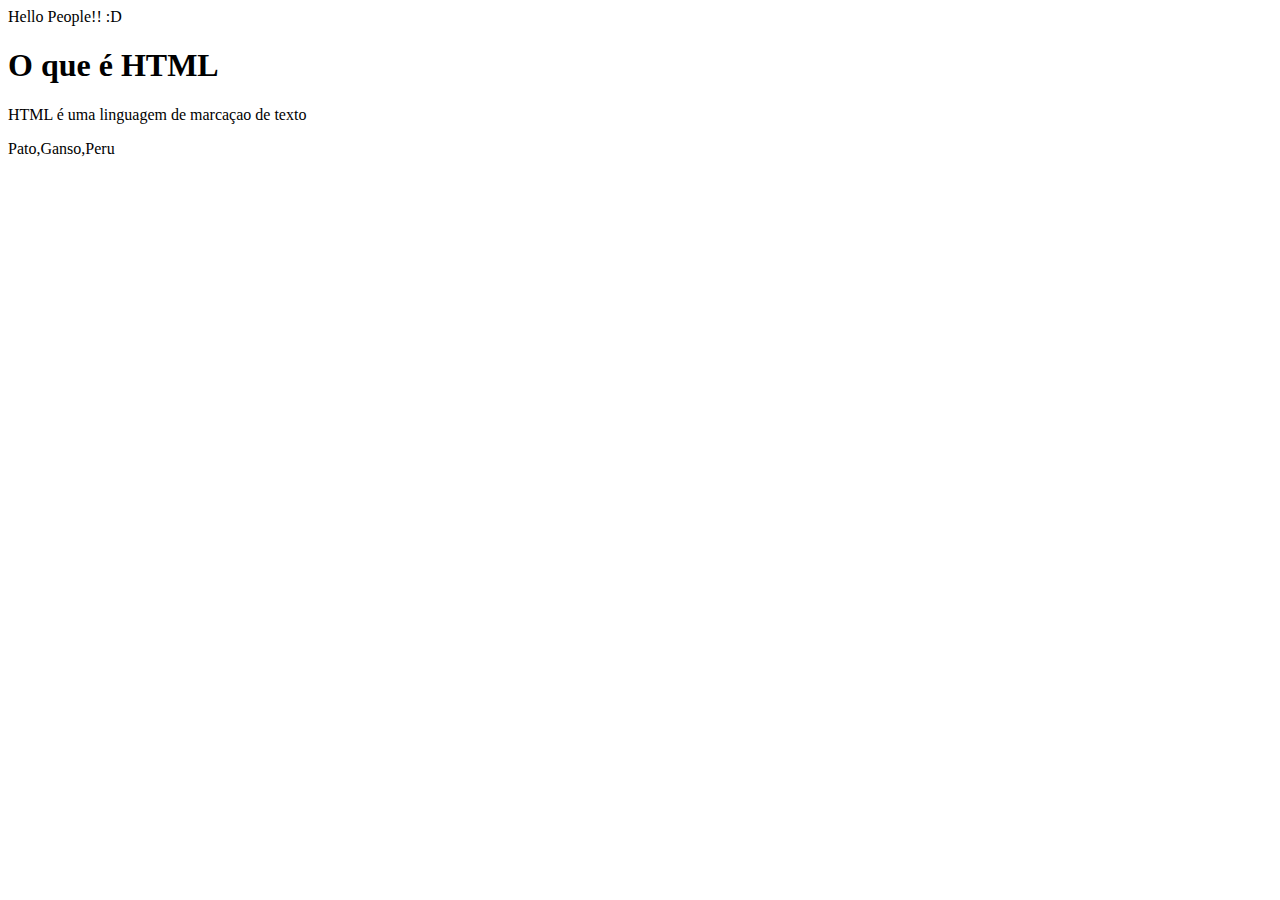
<file: index.html>
<html lang="pt-br">
    <head>
        <meta charset="UTF-8">
        <meta name="viewport" content="widht=device-widht, initial-scale=1.0">
        <title>Aprendendo HTML</title>
    </head>
    <body>
        Hello People!! :D
        
    <h1>O que é HTML</h1>
    <p>HTML é uma linguagem de marcaçao de texto</p>

    <p>Pato,Ganso,Peru</p>
    </body>
    
</html>
</file>
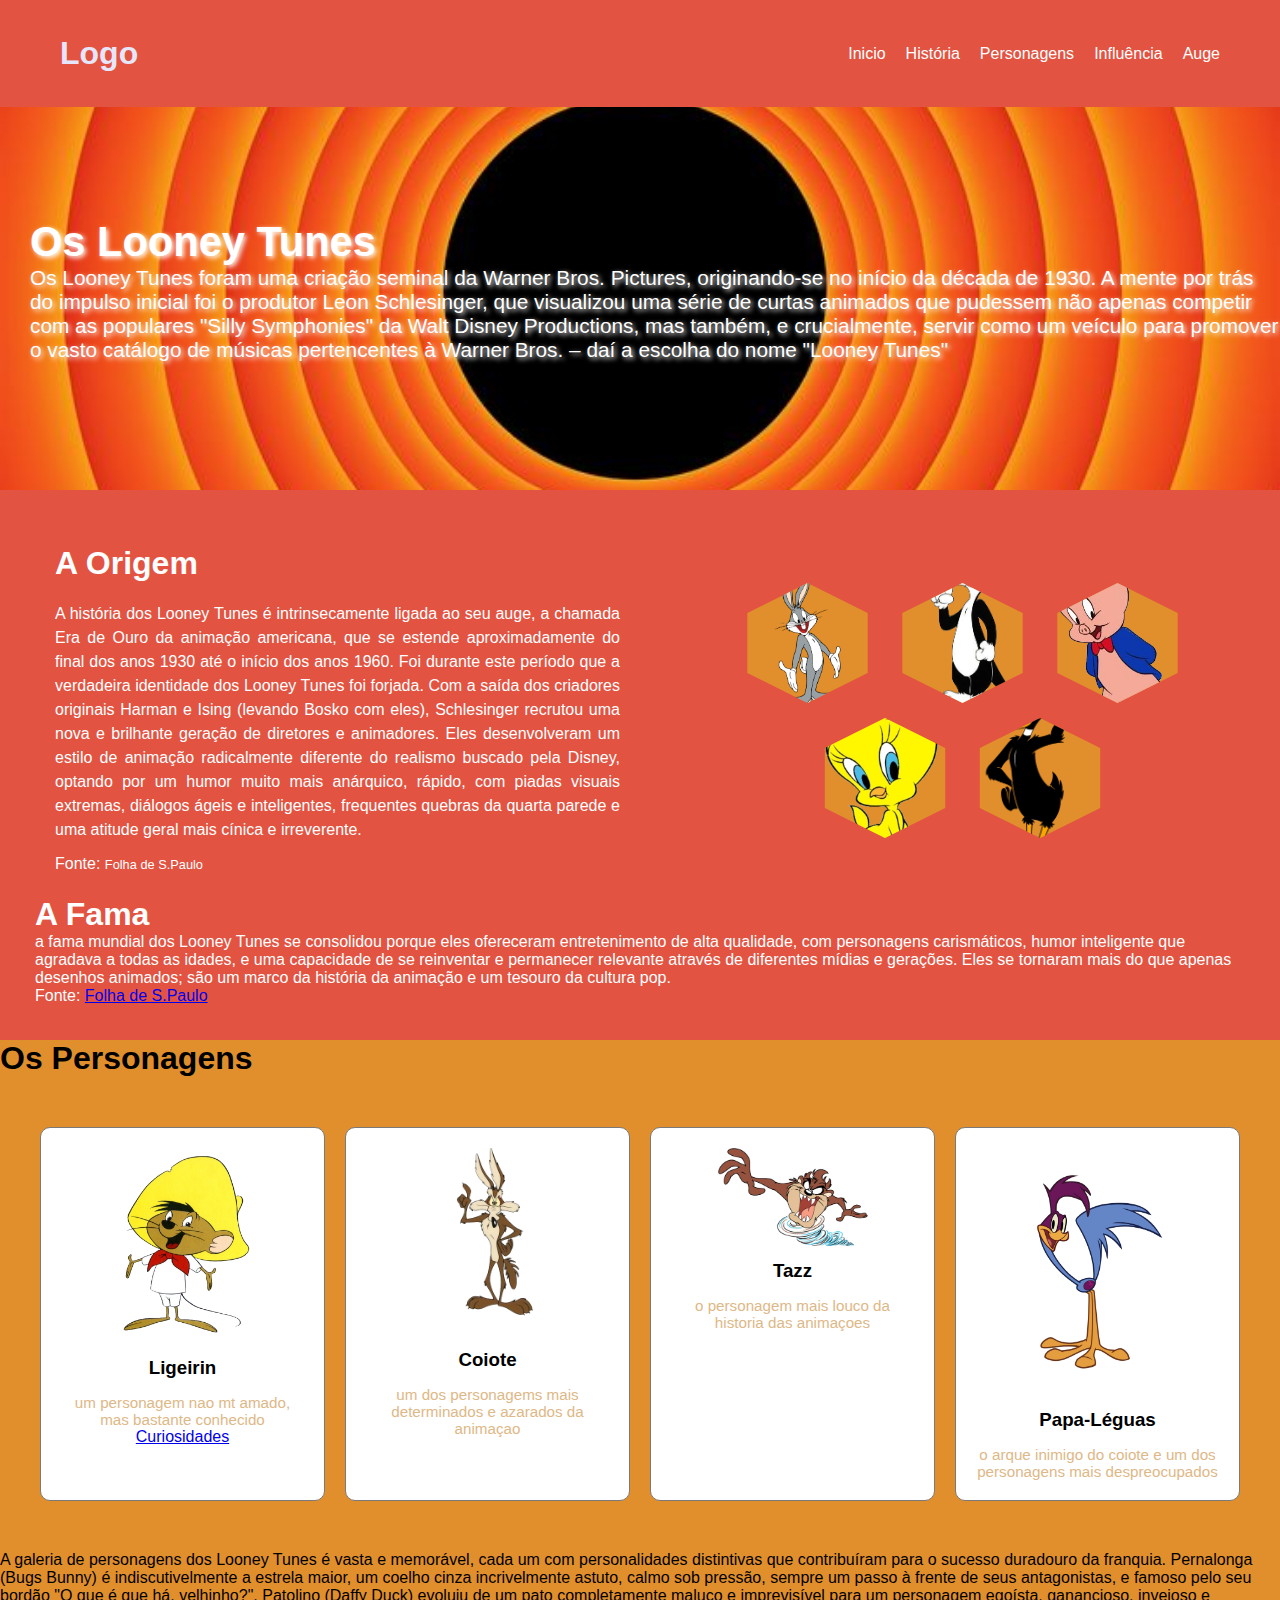
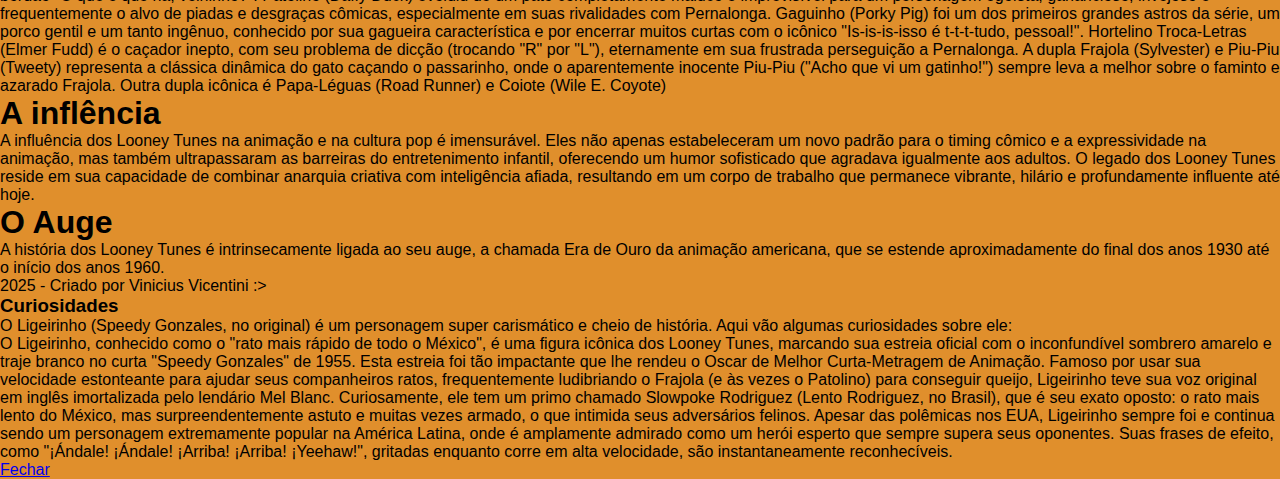
<file: site_lty/index.html>
<!DOCTYPE html>
<html lang="pt-br">
<head>
    <meta charset="UTF-8">
    <meta name="viewport" content="width=device-width, initial-scale=1.0">
    <title>Looney Tunes</title>
    <link rel="stylesheet" href="css/estilo.css">
    <link rel="shortcut icon" href="img/icone ltny.png" type="image/x-icon">
</head>
<body>
    <header>    
        <div class="container">
            <div class="logo">
                Logo
            </div>
            <nav>
                <ul>
                    <li><a href="#inicio">Inicio</a></li>
                    <li><a href="#história">História</a></li>
                    <li><a href="#personagens">Personagens</a></li>
                    <li><a href="#influência">Influência</a></li>
                    <li><a href="#auge">Auge</a></li>
                </ul>
            </nav>
        </div>
    </header>  
    <section id="inicio" class="banner">
        <h1>Os Looney Tunes</h1>
        <p>Os Looney Tunes foram uma criação seminal da Warner Bros. Pictures, originando-se no início da década de 1930. A mente por trás do impulso inicial foi o produtor Leon Schlesinger, que visualizou uma série de curtas animados que pudessem não apenas competir com as populares "Silly Symphonies" da Walt Disney Productions, mas também, e crucialmente, servir como um veículo para promover o vasto catálogo de músicas pertencentes à Warner Bros. – daí a escolha do nome "Looney Tunes"</p>

    </section>
    <main>
        <section id="história">
            <div class="sobre-container">
                <div class="sobre-texto">
                    <h1>A Origem</h1>
                    <p>A história dos Looney Tunes é intrinsecamente ligada ao seu auge, a chamada Era de Ouro da animação americana, que se estende aproximadamente do final dos anos 1930 até o início dos anos 1960. Foi durante este período que a verdadeira identidade dos Looney Tunes foi forjada. Com a saída dos criadores originais Harman e Ising (levando Bosko com eles), Schlesinger recrutou uma nova e brilhante geração de diretores e animadores.  Eles desenvolveram um estilo de animação radicalmente diferente do realismo buscado pela Disney, optando por um humor muito mais anárquico, rápido, com piadas visuais extremas, diálogos ágeis e inteligentes, frequentes quebras da quarta parede e uma atitude geral mais cínica e irreverente.</p>
                    <p>Fonte: <a href="https://www1.folha.uol.com.br/webstories/cultura/2022/04/a-historia-de-looney-tunes/">Folha de S.Paulo</a></p>
                </div>
                <div class="hex-grid">
                    <div class="hex"><img src="img/pernalonga.webp" alt="O personagem Pernalonga do Looney Tunes"></div>
                    <div class="hex"><img src="img/frajola.webp" alt="O personagem Frajola do Looney Tunes"></div>
                    <div class="hex"><img src="img/gaguinho.webp" alt="O personagem Gaguinho do Looney Tunes"></div>
                    <div class="hex"><img src="img/piu-piu.webp" alt="O personagem Piu-Piu do Looney Tunes"></div>
                    <div class="hex"><img src="img/patolino.webp" alt="O personagem Patolino do Looney Tunes"></div>
                  
                </div>

            </div>
            <h1>A Fama</h1>
            <p>a fama mundial dos Looney Tunes se consolidou porque eles ofereceram entretenimento de alta qualidade, com personagens carismáticos, humor inteligente que agradava a todas as idades, e uma capacidade de se reinventar e permanecer relevante através de diferentes mídias e gerações. Eles se tornaram mais do que apenas desenhos animados; são um marco da história da animação e um tesouro da cultura pop.</p>
            <p>Fonte: <a href="https://www1.folha.uol.com.br/fsp/ilustrad/fq0512200316.htm">Folha de S.Paulo</a></p>
            
        </section>
        <section id="personagens">
            <h1 class="centro">Os Personagens</h1>
                <div class="container">
                    <div class="item">
                        <div class="imagem"><img class="card" src="img/ligeirin.webp" alt=""></div>
                        <h3>Ligeirin</h3>
                        <p>um personagem nao mt amado, mas bastante conhecido</p>
                        <a href="#modal1" class="btn">Curiosidades</a>
                </div>
                <div class="item">
                        <div class="imagem"><img class="card" src="img/coiote.webp" alt=""></div>
                        <h3>Coiote</h3>
                        <p>um dos personagems mais determinados e azarados da animaçao</p>
                </div>
                <div class="item">
                        <div class="imagem"><img class="card" src="img/tazz.webp" alt=""></div>
                        <h3>Tazz</h3>
                        <p>o personagem mais louco da historia das animaçoes</p>
                </div>
                <div class="item">
                    <div class="imagem"><img class="card" src="img/papa leguas.webp" alt=""></div>
                    <h3>Papa-Léguas</h3>
                    <p>o arque inimigo do coiote e um dos personagens mais despreocupados</p>
                </div>
            </div>

            <p>A galeria de personagens dos Looney Tunes é vasta e memorável, cada um com personalidades distintivas que contribuíram para o sucesso duradouro da franquia. Pernalonga (Bugs Bunny) é indiscutivelmente a estrela maior, um coelho cinza incrivelmente astuto, calmo sob pressão, sempre um passo à frente de seus antagonistas, e famoso pelo seu bordão "O que é que há, velhinho?". Patolino (Daffy Duck) evoluiu de um pato completamente maluco e imprevisível para um personagem egoísta, ganancioso, invejoso e frequentemente o alvo de piadas e desgraças cômicas, especialmente em suas rivalidades com Pernalonga. Gaguinho (Porky Pig) foi um dos primeiros grandes astros da série, um porco gentil e um tanto ingênuo, conhecido por sua gagueira característica e por encerrar muitos curtas com o icônico "Is-is-is-isso é t-t-t-tudo, pessoal!". Hortelino Troca-Letras (Elmer Fudd) é o caçador inepto, com seu problema de dicção (trocando "R" por "L"), eternamente em sua frustrada perseguição a Pernalonga. A dupla Frajola (Sylvester) e Piu-Piu (Tweety) representa a clássica dinâmica do gato caçando o passarinho, onde o aparentemente inocente Piu-Piu ("Acho que vi um gatinho!") sempre leva a melhor sobre o faminto e azarado Frajola. Outra dupla icônica é Papa-Léguas (Road Runner) e Coiote (Wile E. Coyote)</p>
        </section>
        <section id="influência">
            <h1>A inflência</h1>
            <p>A influência dos Looney Tunes na animação e na cultura pop é imensurável. Eles não apenas estabeleceram um novo padrão para o timing cômico e a expressividade na animação, mas também ultrapassaram as barreiras do entretenimento infantil, oferecendo um humor sofisticado que agradava igualmente aos adultos. O legado dos Looney Tunes reside em sua capacidade de combinar anarquia criativa com inteligência afiada, resultando em um corpo de trabalho que permanece vibrante, hilário e profundamente influente até hoje.</p>
        </section>
        <section id="auge">
            <h1>O Auge</h1>
            <p>A história dos Looney Tunes é intrinsecamente ligada ao seu auge, a chamada Era de Ouro da animação americana, que se estende aproximadamente do final dos anos 1930 até o início dos anos 1960.</p>
        </section>
    </main>
    <footer>
        2025 - Criado por Vinicius Vicentini :>
    </footer>

    <div class="card">
        <div id="modal1" class="modal">
            <div class="modal-content">
                <h3>Curiosidades</h3>
                <p>O Ligeirinho (Speedy Gonzales, no original) é um personagem super carismático e cheio de história. Aqui vão algumas curiosidades sobre ele:</p>
                <p>O Ligeirinho, conhecido como o "rato mais rápido de todo o México", é uma figura icônica dos Looney Tunes, marcando sua estreia oficial com o inconfundível sombrero amarelo e traje branco no curta "Speedy Gonzales" de 1955. Esta estreia foi tão impactante que lhe rendeu o Oscar de Melhor Curta-Metragem de Animação. Famoso por usar sua velocidade estonteante para ajudar seus companheiros ratos, frequentemente ludibriando o Frajola (e às vezes o Patolino) para conseguir queijo, Ligeirinho teve sua voz original em inglês imortalizada pelo lendário Mel Blanc. Curiosamente, ele tem um primo chamado Slowpoke Rodriguez (Lento Rodriguez, no Brasil), que é seu exato oposto: o rato mais lento do México, mas surpreendentemente astuto e muitas vezes armado, o que intimida seus adversários felinos. Apesar das polêmicas nos EUA, Ligeirinho sempre foi e continua sendo um personagem extremamente popular na América Latina, onde é amplamente admirado como um herói esperto que sempre supera seus oponentes. Suas frases de efeito, como "¡Ándale! ¡Ándale! ¡Arriba! ¡Arriba! ¡Yeehaw!", gritadas enquanto corre em alta velocidade, são instantaneamente reconhecíveis.</p>
                <a href="#" onclick="history.back();"class="close-bnt">Fechar</a>
            </div>
        </div>
    </div>
</body>
</html>
</file>
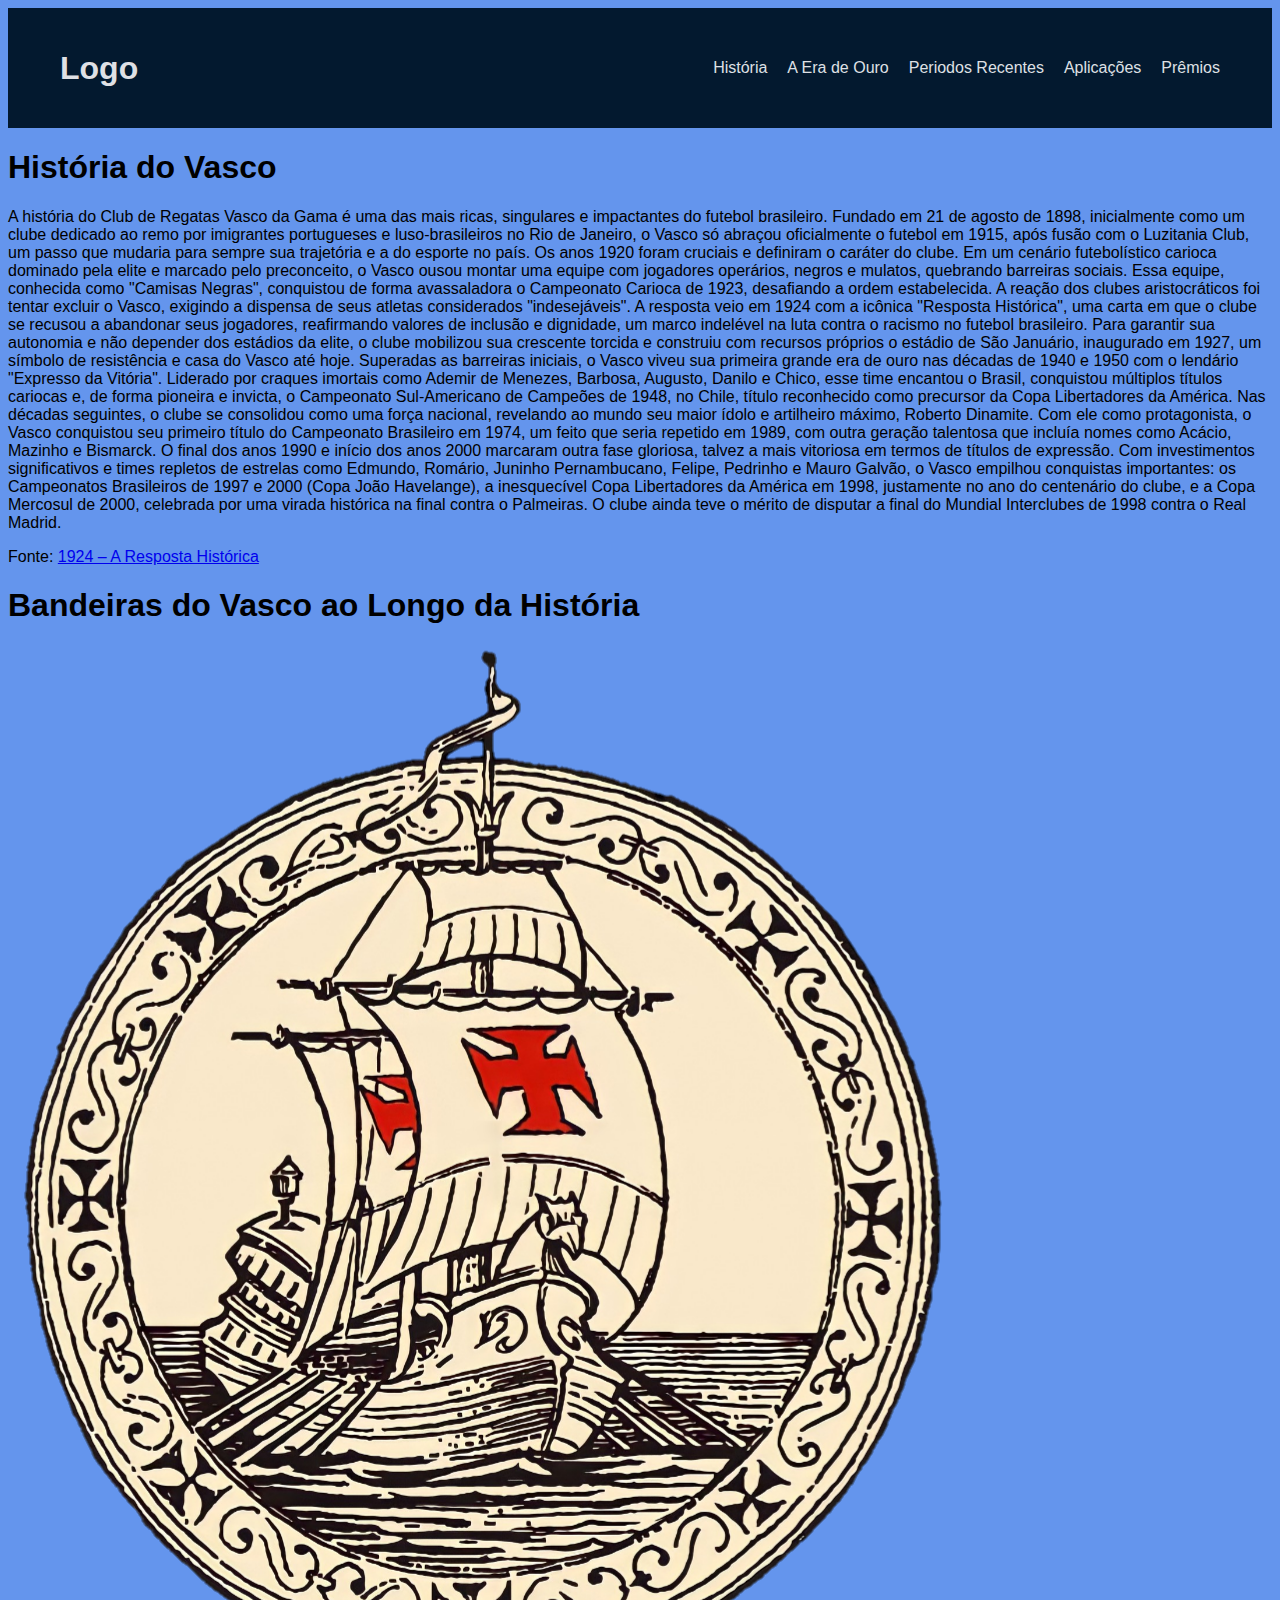
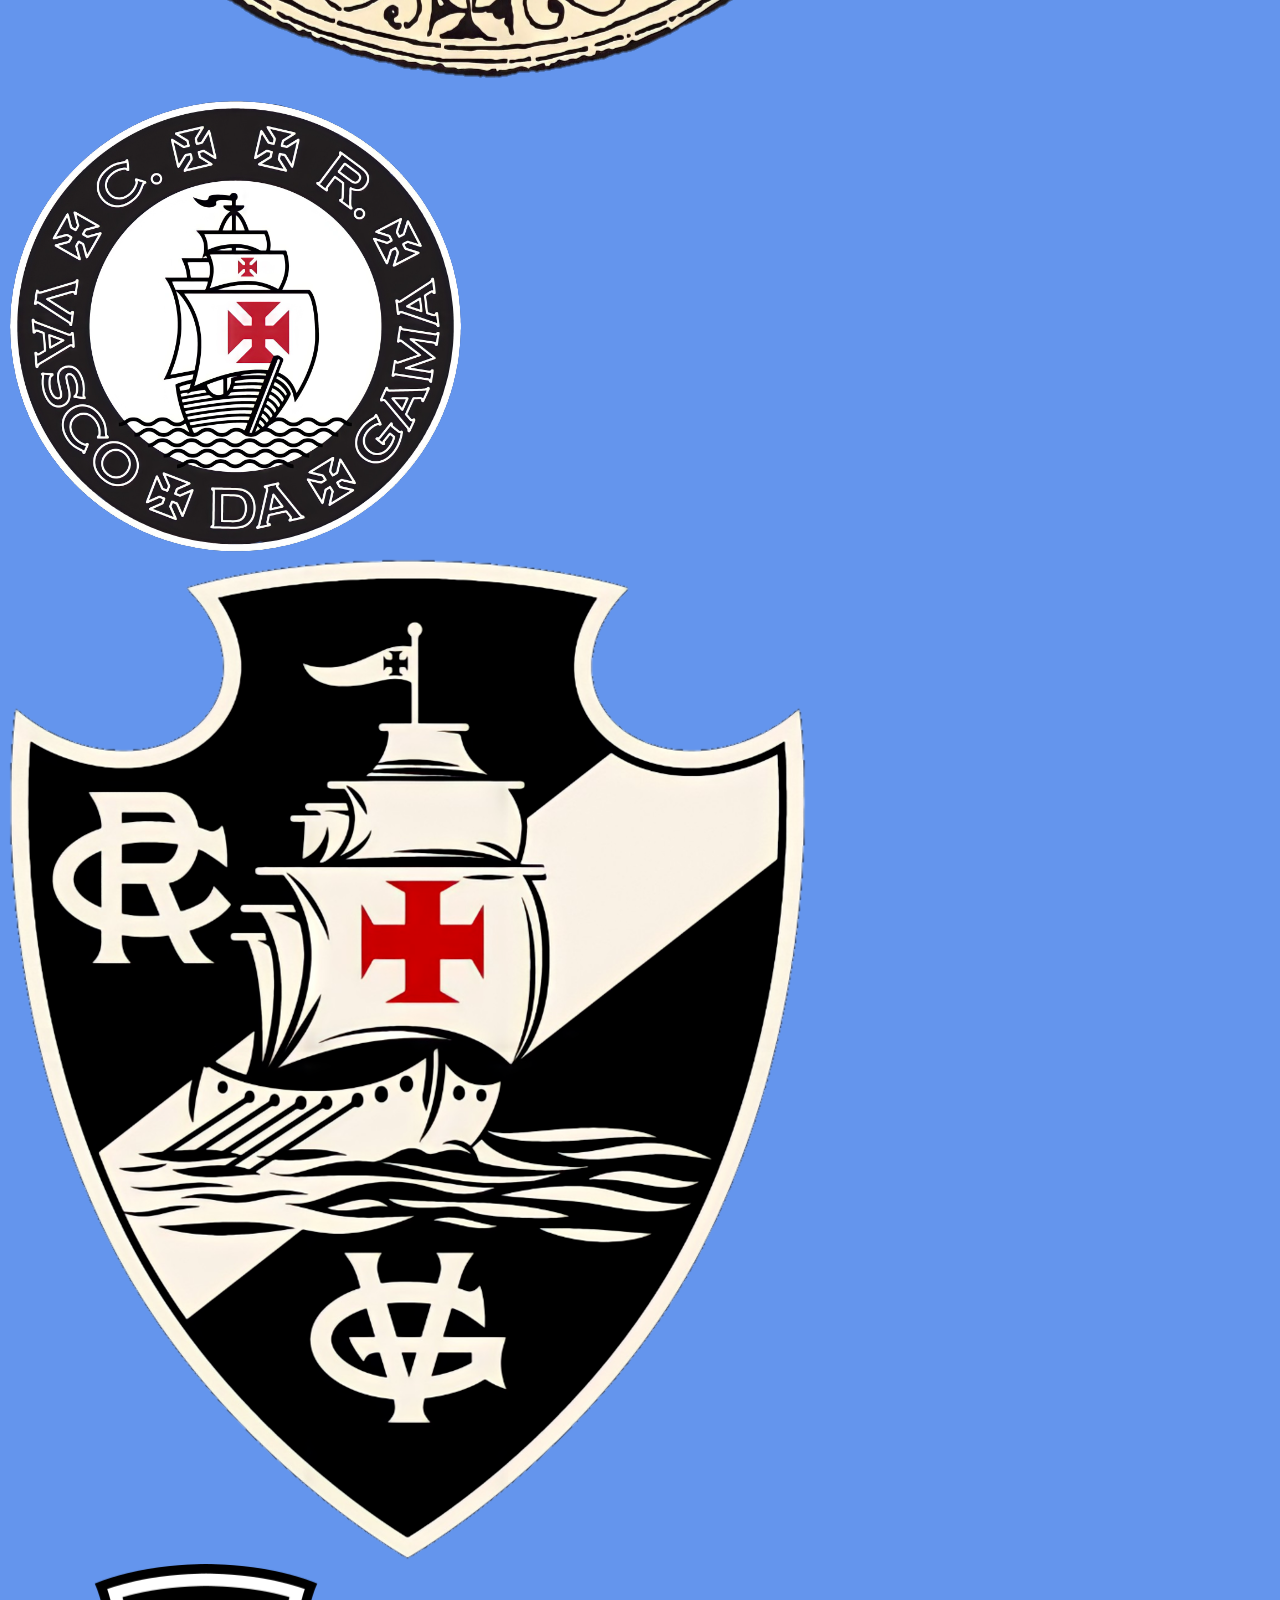
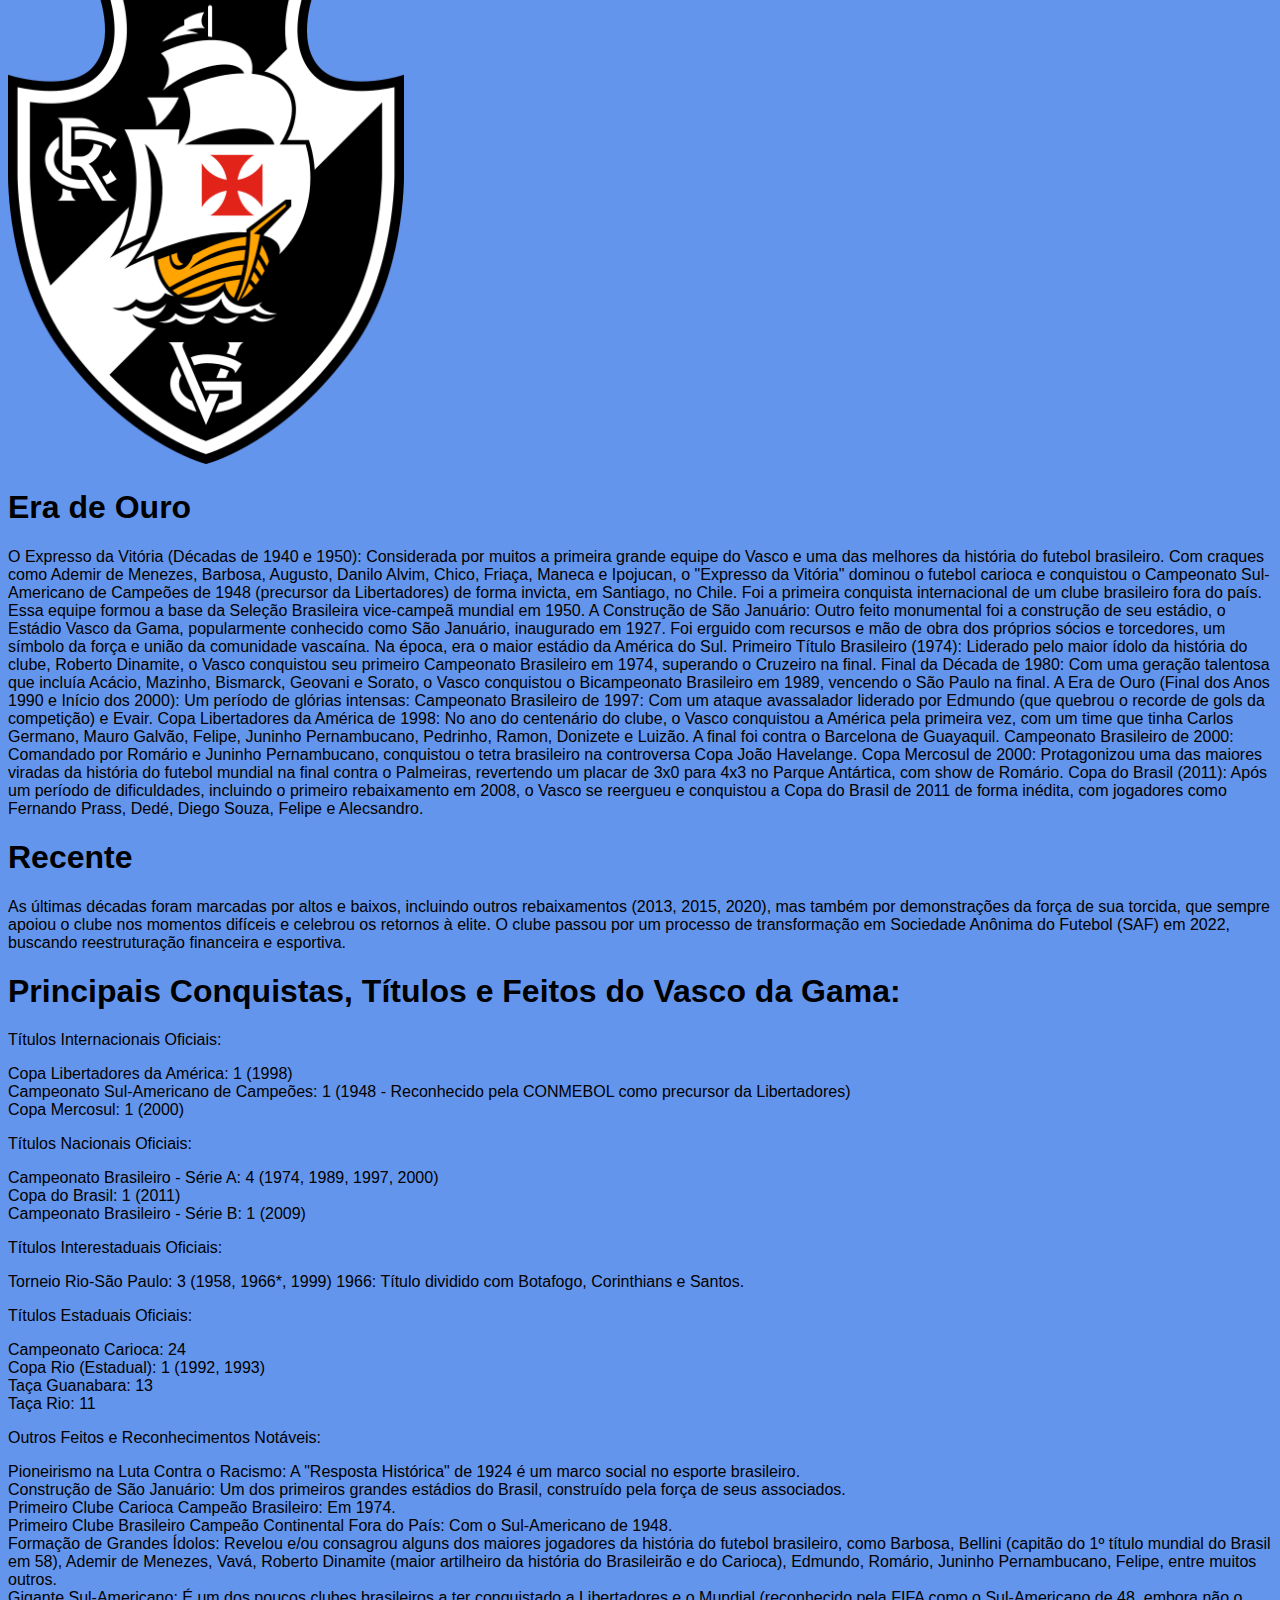
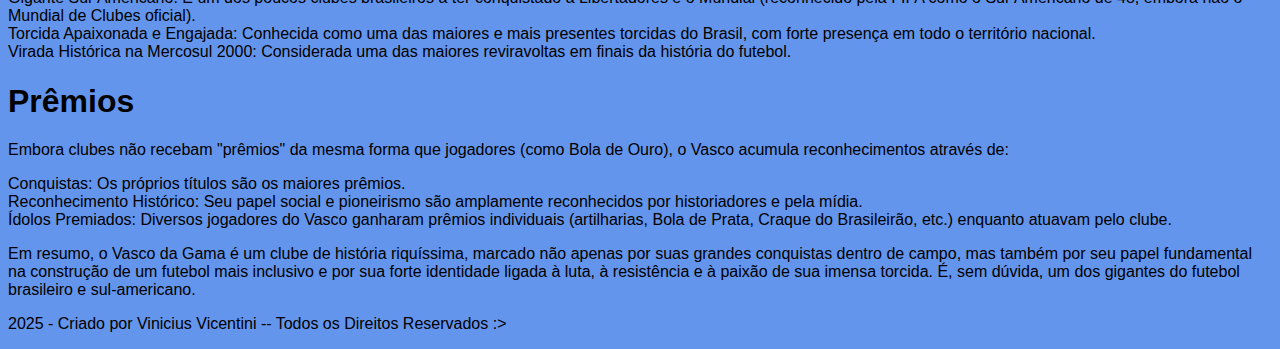
<file: siteia/index.html>
<!DOCTYPE html>
<html lang="pt-br">
<head>
    <meta charset="UTF-8">
    <meta name="viewport" content="width=device-width, initial-scale=1.0">
    <title>Inteligência Artificial</title>
    <link rel="stylesheet" href="css/estilo.css">
    <link rel="shortcut icon" href="img/logovasco.png" type="image/x-icon">
</head>
<body>
    <header>
        <div class="container">
            <div class="logo">
              Logo  
            </div>
            <nav>
                <ul>
                    <li><a href="#História">História</a></li>
                    <li><a href="#Era de Ouro e Glórias">A Era de Ouro</a></li>
                    <li><a href="#Recente">Periodos Recentes</a></li>
                    <li><a href="#Principais Conquistas, Títulos e Feitos do Vasco da Gama">Aplicações</a></li>
                    <li><a href="#Prêmios">Prêmios</a></li>
                </ul>

            </nav>
        </div>
    </header>
    <section id="História">
        <div class="sobre-container">
            <div class="sobre-texto">
                <h1>História do Vasco</h1>
                <p>A história do Club de Regatas Vasco da Gama é uma das mais ricas, singulares e impactantes do futebol brasileiro. Fundado em 21 de agosto de 1898, inicialmente como um clube dedicado ao remo por imigrantes portugueses e luso-brasileiros no Rio de Janeiro, o Vasco só abraçou oficialmente o futebol em 1915, após fusão com o Luzitania Club, um passo que mudaria para sempre sua trajetória e a do esporte no país.
                    Os anos 1920 foram cruciais e definiram o caráter do clube. Em um cenário futebolístico carioca dominado pela elite e marcado pelo preconceito, o Vasco ousou montar uma equipe com jogadores operários, negros e mulatos, quebrando barreiras sociais. Essa equipe, conhecida como "Camisas Negras", conquistou de forma avassaladora o Campeonato Carioca de 1923, desafiando a ordem estabelecida. A reação dos clubes aristocráticos foi tentar excluir o Vasco, exigindo a dispensa de seus atletas considerados "indesejáveis". A resposta veio em 1924 com a icônica "Resposta Histórica", uma carta em que o clube se recusou a abandonar seus jogadores, reafirmando valores de inclusão e dignidade, um marco indelével na luta contra o racismo no futebol brasileiro. Para garantir sua autonomia e não depender dos estádios da elite, o clube mobilizou sua crescente torcida e construiu com recursos próprios o estádio de São Januário, inaugurado em 1927, um símbolo de resistência e casa do Vasco até hoje.
                    Superadas as barreiras iniciais, o Vasco viveu sua primeira grande era de ouro nas décadas de 1940 e 1950 com o lendário "Expresso da Vitória". Liderado por craques imortais como Ademir de Menezes, Barbosa, Augusto, Danilo e Chico, esse time encantou o Brasil, conquistou múltiplos títulos cariocas e, de forma pioneira e invicta, o Campeonato Sul-Americano de Campeões de 1948, no Chile, título reconhecido como precursor da Copa Libertadores da América.
                    Nas décadas seguintes, o clube se consolidou como uma força nacional, revelando ao mundo seu maior ídolo e artilheiro máximo, Roberto Dinamite. Com ele como protagonista, o Vasco conquistou seu primeiro título do Campeonato Brasileiro em 1974, um feito que seria repetido em 1989, com outra geração talentosa que incluía nomes como Acácio, Mazinho e Bismarck.
                    O final dos anos 1990 e início dos anos 2000 marcaram outra fase gloriosa, talvez a mais vitoriosa em termos de títulos de expressão. Com investimentos significativos e times repletos de estrelas como Edmundo, Romário, Juninho Pernambucano, Felipe, Pedrinho e Mauro Galvão, o Vasco empilhou conquistas importantes: os Campeonatos Brasileiros de 1997 e 2000 (Copa João Havelange), a inesquecível Copa Libertadores da América em 1998, justamente no ano do centenário do clube, e a Copa Mercosul de 2000, celebrada por uma virada histórica na final contra o Palmeiras. O clube ainda teve o mérito de disputar a final do Mundial Interclubes de 1998 contra o Real Madrid.</p>
                    <p>Fonte: <a href="https://vasco.com.br/conteudo/1924-a-resposta-historica/">1924 – A Resposta Histórica</a></p>
                    <h1>Bandeiras do Vasco ao Longo da História</h1>
            </div>
            <div class="hex-grid">
                <div class="hex"><img src="img/EscudoVasco1.png" alt="Primeiro Escudo do Vasco da Gama"></div>
                <div class="hex"><img src="img/EscudoVasco2.png" alt="Segunto Escudo do Vasco da Gama"></div>
                <div class="hex"><img src="img/EscudoVasco3.png" alt="Terceiro Escudo do Vasco da Gama"></div>
                <div class="hex"><img src="img/EscudoVasco4.png" alt="Quarto Escudo do Vasco da Gama"></div>

            </div>

        </div>
        
        
    </section>
    <main>
        <section id="Era de Ouro e Glórias">
            <h1>Era de Ouro</h1>
            <p>O Expresso da Vitória (Décadas de 1940 e 1950): Considerada por muitos a primeira grande equipe do Vasco e uma das melhores da história do futebol brasileiro. Com craques como Ademir de Menezes, Barbosa, Augusto, Danilo Alvim, Chico, Friaça, Maneca e Ipojucan, o "Expresso da Vitória" dominou o futebol carioca e conquistou o Campeonato Sul-Americano de Campeões de 1948 (precursor da Libertadores) de forma invicta, em Santiago, no Chile. Foi a primeira conquista internacional de um clube brasileiro fora do país. Essa equipe formou a base da Seleção Brasileira vice-campeã mundial em 1950.
                A Construção de São Januário: Outro feito monumental foi a construção de seu estádio, o Estádio Vasco da Gama, popularmente conhecido como São Januário, inaugurado em 1927. Foi erguido com recursos e mão de obra dos próprios sócios e torcedores, um símbolo da força e união da comunidade vascaína. Na época, era o maior estádio da América do Sul.
                Primeiro Título Brasileiro (1974): Liderado pelo maior ídolo da história do clube, Roberto Dinamite, o Vasco conquistou seu primeiro Campeonato Brasileiro em 1974, superando o Cruzeiro na final.
                Final da Década de 1980: Com uma geração talentosa que incluía Acácio, Mazinho, Bismarck, Geovani e Sorato, o Vasco conquistou o Bicampeonato Brasileiro em 1989, vencendo o São Paulo na final.
                A Era de Ouro (Final dos Anos 1990 e Início dos 2000): Um período de glórias intensas:
                Campeonato Brasileiro de 1997: Com um ataque avassalador liderado por Edmundo (que quebrou o recorde de gols da competição) e Evair.
                Copa Libertadores da América de 1998: No ano do centenário do clube, o Vasco conquistou a América pela primeira vez, com um time que tinha Carlos Germano, Mauro Galvão, Felipe, Juninho Pernambucano, Pedrinho, Ramon, Donizete e Luizão. A final foi contra o Barcelona de Guayaquil.
                Campeonato Brasileiro de 2000: Comandado por Romário e Juninho Pernambucano, conquistou o tetra brasileiro na controversa Copa João Havelange.
                Copa Mercosul de 2000: Protagonizou uma das maiores viradas da história do futebol mundial na final contra o Palmeiras, revertendo um placar de 3x0 para 4x3 no Parque Antártica, com show de Romário.
                Copa do Brasil (2011): Após um período de dificuldades, incluindo o primeiro rebaixamento em 2008, o Vasco se reergueu e conquistou a Copa do Brasil de 2011 de forma inédita, com jogadores como Fernando Prass, Dedé, Diego Souza, Felipe e Alecsandro.</p>
        </section>
        <section id="Recente">
            <h1>Recente</h1>
            <p>As últimas décadas foram marcadas por altos e baixos, incluindo outros rebaixamentos (2013, 2015, 2020), mas também por demonstrações da força de sua torcida, que sempre apoiou o clube nos momentos difíceis e celebrou os retornos à elite. O clube passou por um processo de transformação em Sociedade Anônima do Futebol (SAF) em 2022, buscando reestruturação financeira e esportiva.</p>
        </section>
        <section id="Principais Conquistas, Títulos e Feitos do Vasco da Gama">
            <h1>Principais Conquistas, Títulos e Feitos do Vasco da Gama:</h1>
            <p>Títulos Internacionais Oficiais:</p>
            <li>Copa Libertadores da América: 1 (1998)</li>
            <li>Campeonato Sul-Americano de Campeões: 1 (1948 - Reconhecido pela CONMEBOL como precursor da Libertadores)</li>
            <li>Copa Mercosul: 1 (2000)</li>
            <p>Títulos Nacionais Oficiais:</p>
            <li>Campeonato Brasileiro - Série A: 4 (1974, 1989, 1997, 2000)</li>
            <li>Copa do Brasil: 1 (2011)</li>
            <li>Campeonato Brasileiro - Série B: 1 (2009)</li>
            <p>Títulos Interestaduais Oficiais:</p>
            <li>Torneio Rio-São Paulo: 3 (1958, 1966*, 1999) 1966: Título dividido com Botafogo, Corinthians e Santos.</li>
            <p>Títulos Estaduais Oficiais:</p>
            <li>Campeonato Carioca: 24</li>
            <li>Copa Rio (Estadual): 1 (1992, 1993)</li>
            <li>Taça Guanabara: 13</li>
            <li>Taça Rio: 11</li>
            <p>Outros Feitos e Reconhecimentos Notáveis:</p>
            <li>Pioneirismo na Luta Contra o Racismo: A "Resposta Histórica" de 1924 é um marco social no esporte brasileiro.</li>
            <li>Construção de São Januário: Um dos primeiros grandes estádios do Brasil, construído pela força de seus associados.</li>
            <li>Primeiro Clube Carioca Campeão Brasileiro: Em 1974.</li>
            <li>Primeiro Clube Brasileiro Campeão Continental Fora do País: Com o Sul-Americano de 1948.</li>
            <li>Formação de Grandes Ídolos: Revelou e/ou consagrou alguns dos maiores jogadores da história do futebol brasileiro, como Barbosa, Bellini (capitão do 1º título mundial do Brasil em 58), Ademir de Menezes, Vavá, Roberto Dinamite (maior artilheiro da história do Brasileirão e do Carioca), Edmundo, Romário, Juninho Pernambucano, Felipe, entre muitos outros.</li>
            <li>Gigante Sul-Americano: É um dos poucos clubes brasileiros a ter conquistado a Libertadores e o Mundial (reconhecido pela FIFA como o Sul-Americano de 48, embora não o Mundial de Clubes oficial).</li>
            <li>Torcida Apaixonada e Engajada: Conhecida como uma das maiores e mais presentes torcidas do Brasil, com forte presença em todo o território nacional.</li>
            <li>Virada Histórica na Mercosul 2000: Considerada uma das maiores reviravoltas em finais da história do futebol.</li>
        </section>
        <section id="Prêmios">
            <h1>Prêmios</h1>
            <p>Embora clubes não recebam "prêmios" da mesma forma que jogadores (como Bola de Ouro), o Vasco acumula reconhecimentos através de:</p>
            <li>Conquistas: Os próprios títulos são os maiores prêmios.</li>
            <li>Reconhecimento Histórico: Seu papel social e pioneirismo são amplamente reconhecidos por historiadores e pela mídia.</li>
            <li>Ídolos Premiados: Diversos jogadores do Vasco ganharam prêmios individuais (artilharias, Bola de Prata, Craque do Brasileirão, etc.) enquanto atuavam pelo clube.</li>
            <p>Em resumo, o Vasco da Gama é um clube de história riquíssima, marcado não apenas por suas grandes conquistas dentro de campo, mas também por seu papel fundamental na construção de um futebol mais inclusivo e por sua forte identidade ligada à luta, à resistência e à paixão de sua imensa torcida. É, sem dúvida, um dos gigantes do futebol brasileiro e sul-americano.</p>
        </section>

    </main>
    <footer>
        <p>2025 - Criado por Vinicius Vicentini -- Todos os Direitos Reservados :></p>
    </footer>

</body>
</html>
</file>
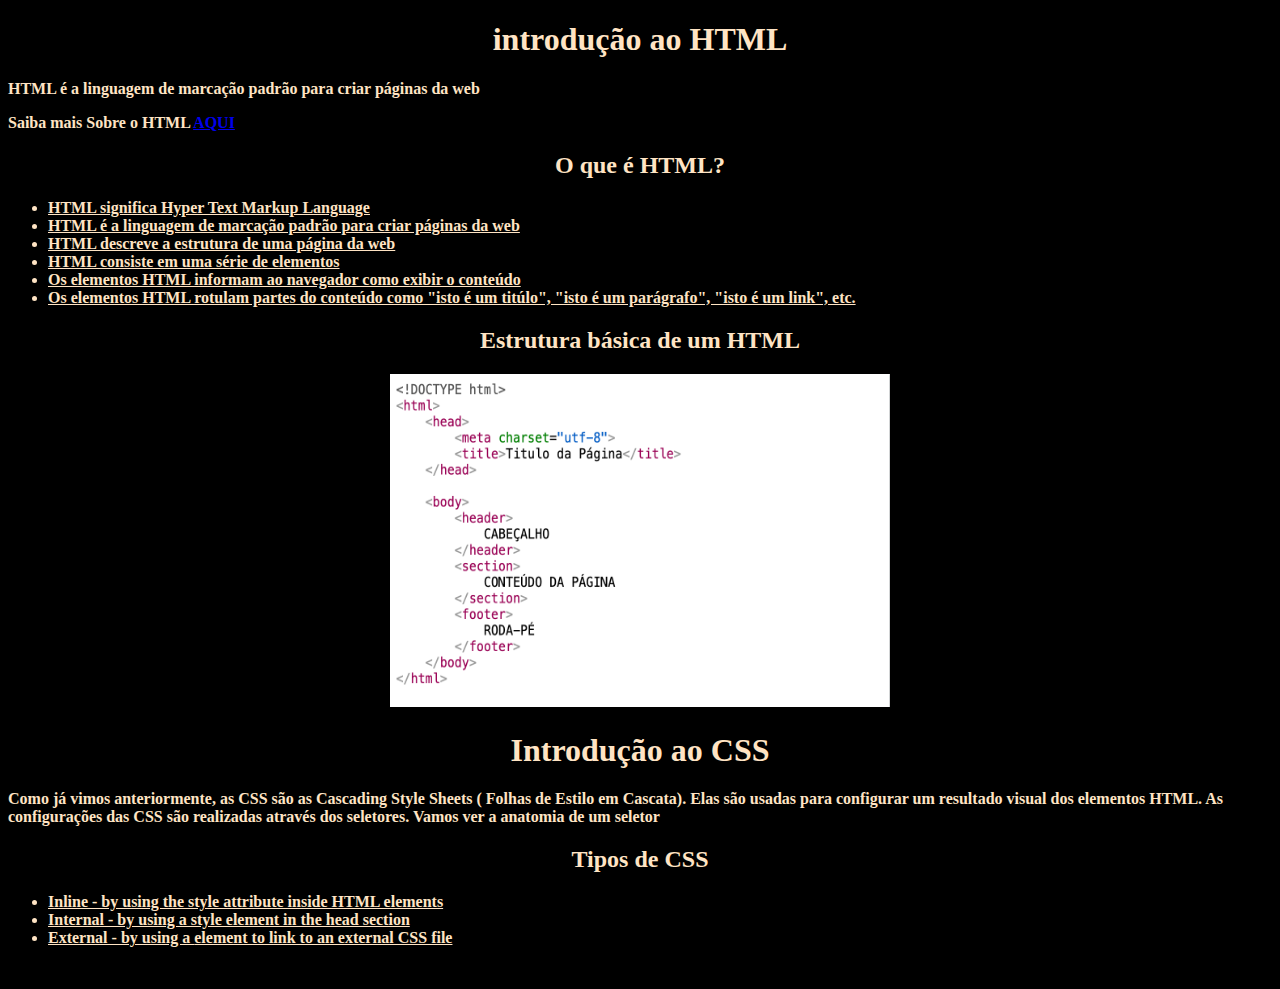
<file: ConclusaoDaPrimeiraPagina/conclusaopagina.html>
<!DOCTYPE html>
<html lang="pt-br">
<head>
    <meta charset="UTF-8">
    <meta name="viewport" content="width=device-width, initial-scale=1.0">
    <title>Primeiro Site HTML</title>
    <link rel="stylesheet" type="text/css" href="style.css">
</head>
<body>
    <h1>introdução ao HTML</h1>
        <p>HTML é a linguagem de marcação padrão para criar páginas da web </p>
        <p>Saiba mais Sobre o HTML <a href="https://www.w3schools.com/html/default.asp" target="_blank">AQUI</a></p>
        <h2>O que é HTML?</h2>
            <ul>
                <li>HTML significa Hyper Text Markup Language</li>
                <li>HTML é a linguagem de marcação padrão para criar páginas da web</li>
                <li>HTML descreve a estrutura de uma página da web</li>
                <li>HTML consiste em uma série de elementos</li>
                <li>Os elementos HTML informam ao navegador como exibir o conteúdo</li>
                <li>Os elementos HTML rotulam partes do conteúdo como "isto é um titúlo", "isto é um parágrafo", "isto é um link", etc.</li>
             </ul>
    <h2>Estrutura básica de um HTML</h2>
        <figure>

       <a href="https://www.w3schools.com/html/html_intro.asp" target="_blank"><img src="img3/estrutura.basicaHTML - cópia.png" alt="Código básico do HTML" width="500" height="333"></a>

        </figure>

    <h1>Introdução ao CSS</h1>
        <p>Como já vimos anteriormente, as CSS são as Cascading Style Sheets ( Folhas de Estilo em Cascata). Elas são usadas para configurar um resultado visual dos elementos HTML. As configurações das CSS são realizadas através dos seletores. Vamos ver a anatomia de um seletor</p>
        <h2>Tipos de CSS</h2>
            <ul>
                <li>Inline - by using the style attribute inside HTML elements</li>
                <li>Internal - by using a style element in the head section</li>
                <li>External - by using a <link> element to link to an external CSS file</lin>
            </ul>

    
    <footer>Desenvolvido por Vinicius Vicentini</footer>
</body>
</html>
</file>
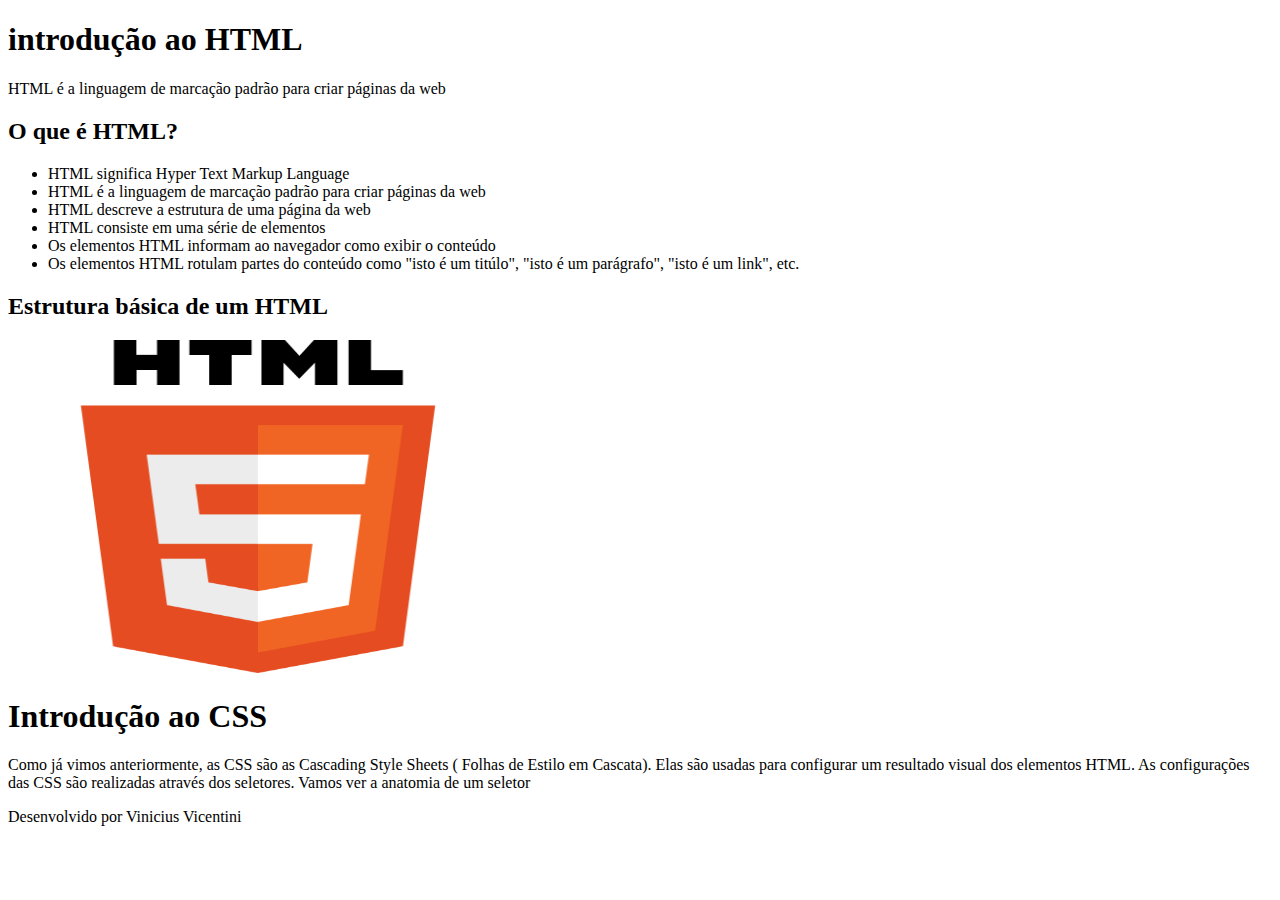
<file: CSS inline/primeira_pagina.html>
<!DOCTYPE html>
<html lang="en">
<head>
    <meta charset="UTF-8">
    <meta name="viewport" content="width=device-width, initial-scale=1.0">
    <title>Primeiro Site HTML</title>
</head>
<body>
    <h1>introdução ao HTML</h1>
        <p>HTML é a linguagem de marcação padrão para criar páginas da web </p>
    <h2>O que é HTML?</h2>
        <ul>
            <li>HTML significa Hyper Text Markup Language</li>
            <li>HTML é a linguagem de marcação padrão para criar páginas da web</li>
            <li>HTML descreve a estrutura de uma página da web</li>
            <li>HTML consiste em uma série de elementos</li>
            <li>Os elementos HTML informam ao navegador como exibir o conteúdo</li>
            <li>Os elementos HTML rotulam partes do conteúdo como "isto é um titúlo", "isto é um parágrafo", "isto é um link", etc.</li>
        </ul>
    <h2>Estrutura básica de um HTML</h2>
      <img src="img/logoHTML.png" alt="Código básico do HTML" width="500" height="333"> 

    <h1>Introdução ao CSS</h1>
    <p>Como já vimos anteriormente, as CSS são as Cascading Style Sheets ( Folhas de Estilo em Cascata). Elas são usadas para configurar um resultado visual dos elementos HTML. As configurações das CSS são realizadas através dos seletores. Vamos ver a anatomia de um seletor</p>


    
    <footer>Desenvolvido por Vinicius Vicentini</footer>
</body>
</html>
</file>
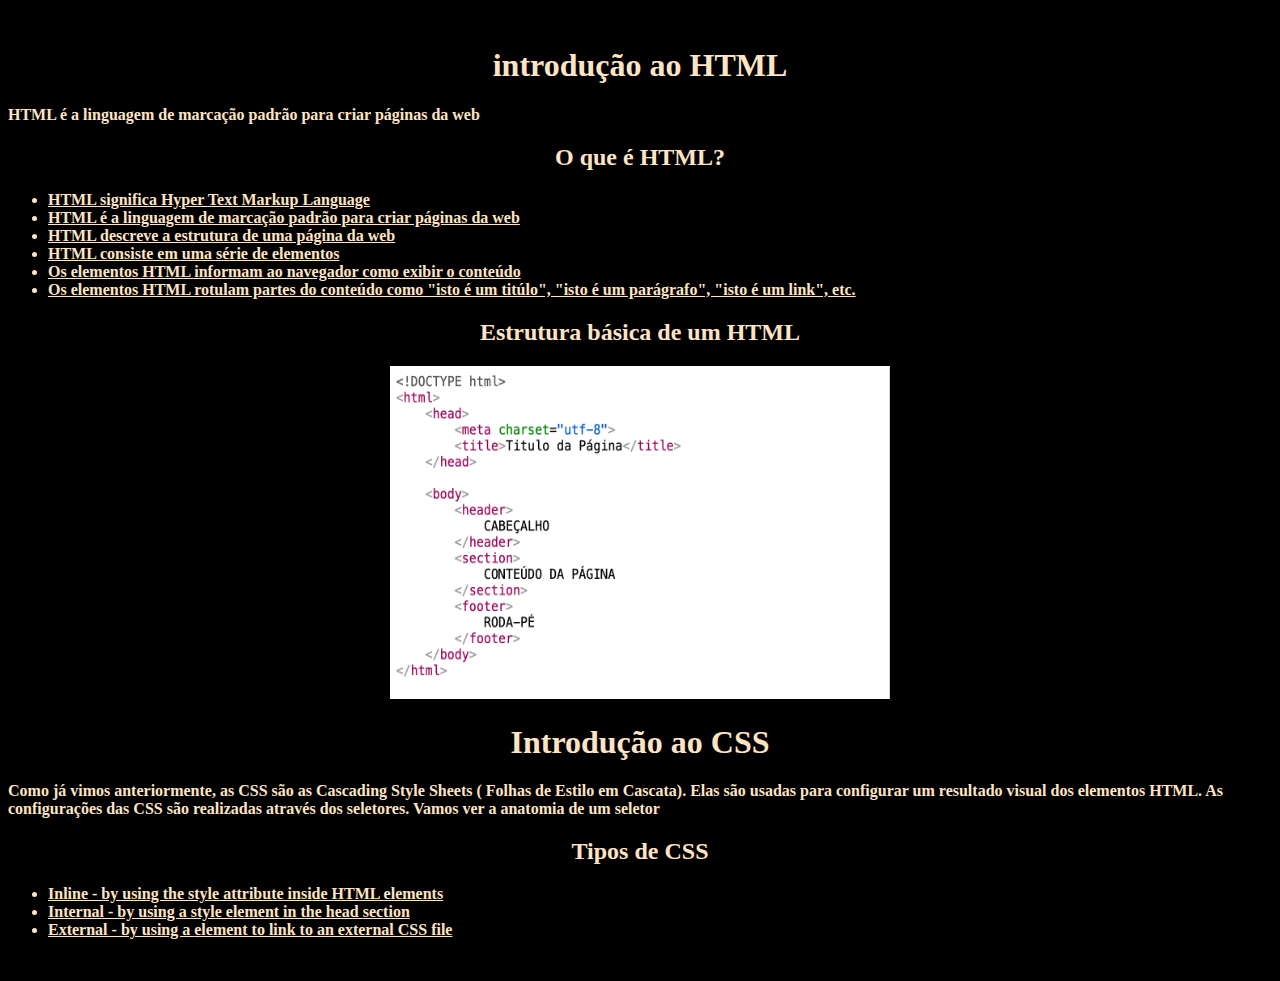
<file: CSS interno/pagina_desenvolvimento.html>
<!DOCTYPE html>
<html lang="pt-br">
<head>
    <meta charset="UTF-8">
    <meta name="viewport" content="width=device-width, initial-scale=1.0">
    <title>Primeiro Site HTML</title>
    <style type="text/css">

body{

background-color: black;

}

h1,h2{

text-align: center;
color: bisque;
font-weight: bolder;

}

p{

color: bisque;
font-weight: bolder;
font-size: justify;

}


ul li {

text-decoration: underline;
color: bisque;
font-weight: bolder;

}

figure{

text-align: center;
border: 5px dashed color(srgb rgb(248, 248, 248) rgb(255, 255, 255) rgb(255, 255, 255))
}
    </style>
</head>
<body>
  
    
        text-align: center;
        border: 5px dashed color(srgb rgb(248, 248, 248) rgb(255, 255, 255) rgb(255, 255, 255))
    <h1>introdução ao HTML</h1>
        <p>HTML é a linguagem de marcação padrão para criar páginas da web </p>
    <h2>O que é HTML?</h2>
        <ul>
            <li>HTML significa Hyper Text Markup Language</li>
            <li>HTML é a linguagem de marcação padrão para criar páginas da web</li>
            <li>HTML descreve a estrutura de uma página da web</li>
            <li>HTML consiste em uma série de elementos</li>
            <li>Os elementos HTML informam ao navegador como exibir o conteúdo</li>
            <li>Os elementos HTML rotulam partes do conteúdo como "isto é um titúlo", "isto é um parágrafo", "isto é um link", etc.</li>
        </ul>
    <h2>Estrutura básica de um HTML</h2>

    <figure>

      <img src="img2/estrutura.basicaHTML.png" alt="Código básico do HTML" width="500" height="333"> 

    </figure>

    <h1>Introdução ao CSS</h1>
        <p>Como já vimos anteriormente, as CSS são as Cascading Style Sheets ( Folhas de Estilo em Cascata). Elas são usadas para configurar um resultado visual dos elementos HTML. As configurações das CSS são realizadas através dos seletores. Vamos ver a anatomia de um seletor</p>
    <h2>Tipos de CSS</h2>
    <ul>
        <li>Inline - by using the style attribute inside HTML elements</li>
        <li>Internal - by using a style element in the head section</li>
        <li>External - by using a <link> element to link to an external CSS file</lin>
    </ul>

    
    <footer>Desenvolvido por Vinicius Vicentini</footer>
</body>
</html>
</file>
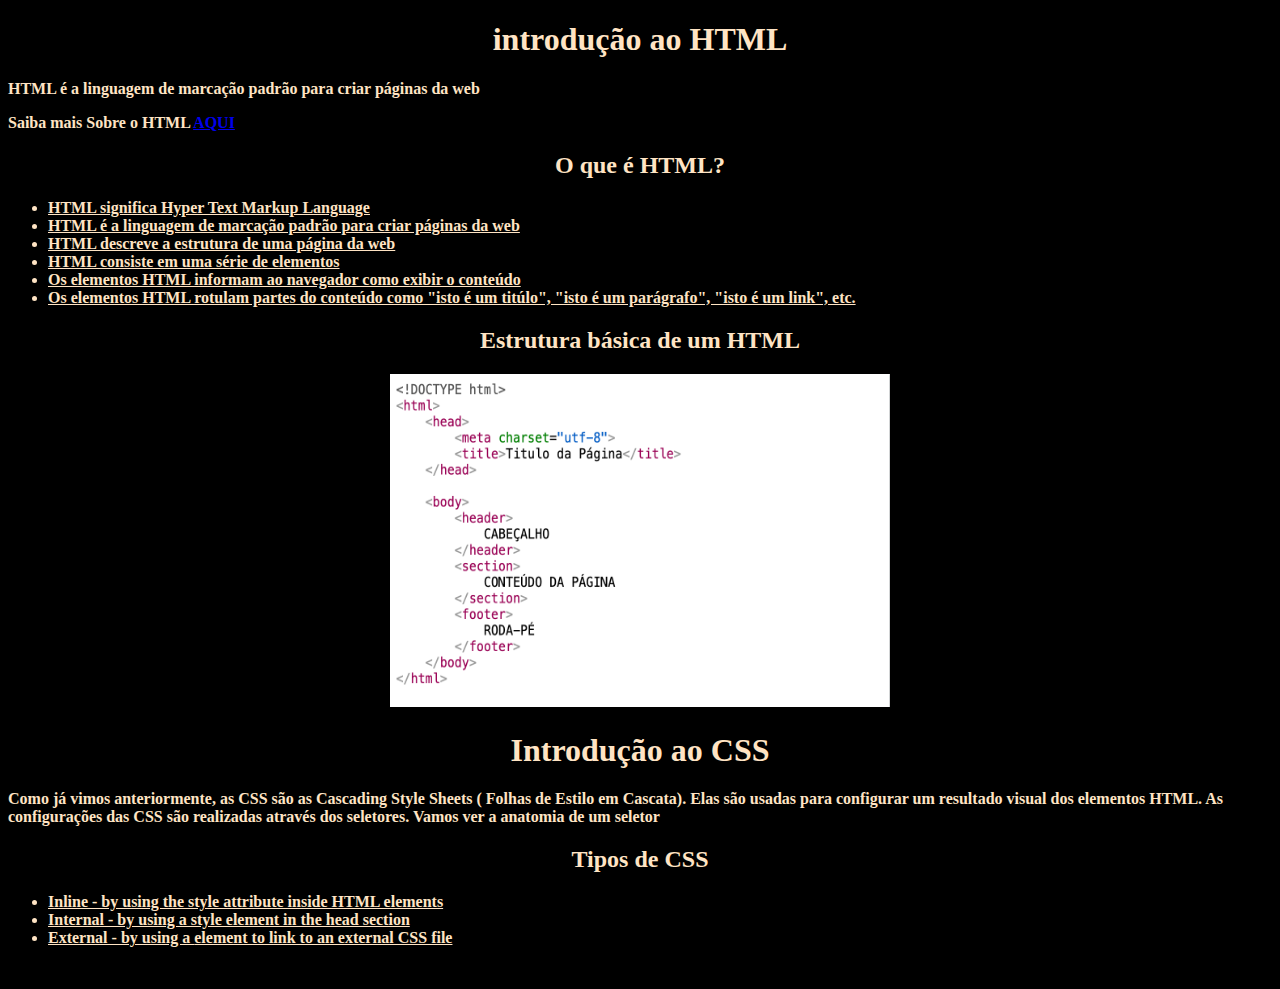
<file: CSS_EXTERNO/css_externo.html>
<!DOCTYPE html>
<html lang="pt-br">
<head>
    <meta charset="UTF-8">
    <meta name="viewport" content="width=device-width, initial-scale=1.0">
    <title>Primeiro Site HTML</title>
    <link rel="stylesheet" type="text/css" href="estilo.css">
</head>
<body>
    <h1>introdução ao HTML</h1>
        <p>HTML é a linguagem de marcação padrão para criar páginas da web </p>
        <p>Saiba mais Sobre o HTML <a href="https://www.w3schools.com/html/default.asp" target="_blank">AQUI</a></p>
        <h2>O que é HTML?</h2>
            <ul>
                <li>HTML significa Hyper Text Markup Language</li>
                <li>HTML é a linguagem de marcação padrão para criar páginas da web</li>
                <li>HTML descreve a estrutura de uma página da web</li>
                <li>HTML consiste em uma série de elementos</li>
                <li>Os elementos HTML informam ao navegador como exibir o conteúdo</li>
                <li>Os elementos HTML rotulam partes do conteúdo como "isto é um titúlo", "isto é um parágrafo", "isto é um link", etc.</li>
             </ul>
    <h2>Estrutura básica de um HTML</h2>
        <figure>

       <a href="https://www.w3schools.com/html/html_intro.asp" target="_blank"><img src="img3/estrutura.basicaHTML - cópia.png" alt="Código básico do HTML" width="500" height="333"></a>

        </figure>

    <h1>Introdução ao CSS</h1>
        <p>Como já vimos anteriormente, as CSS são as Cascading Style Sheets ( Folhas de Estilo em Cascata). Elas são usadas para configurar um resultado visual dos elementos HTML. As configurações das CSS são realizadas através dos seletores. Vamos ver a anatomia de um seletor</p>
        <h2>Tipos de CSS</h2>
            <ul>
                <li>Inline - by using the style attribute inside HTML elements</li>
                <li>Internal - by using a style element in the head section</li>
                <li>External - by using a <link> element to link to an external CSS file</lin>
            </ul>

    
    <footer>Desenvolvido por Vinicius Vicentini</footer>
</body>
</html>
</file>
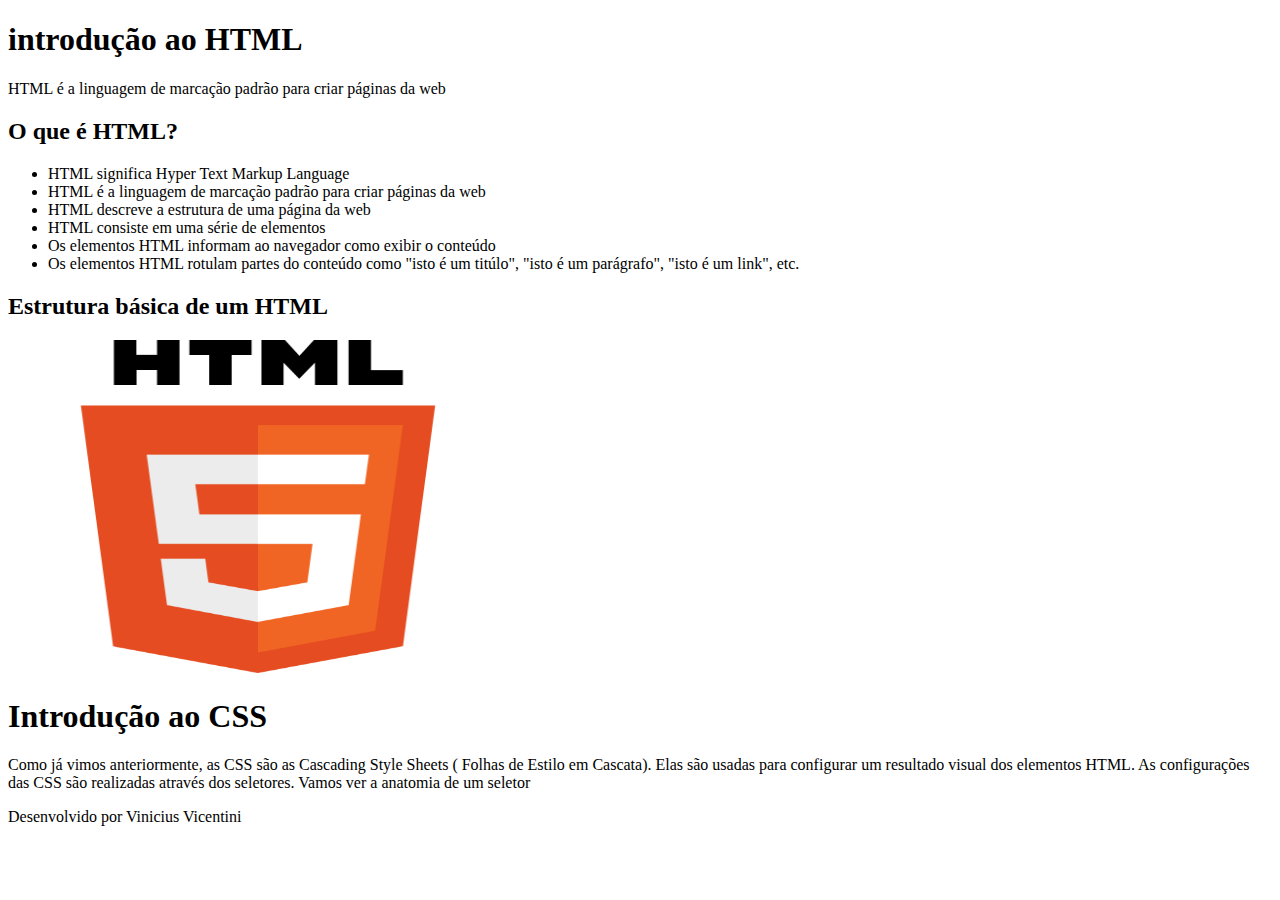
<file: CSS_INLINE/css_inline.html>
<!DOCTYPE html>
<html lang="en">
<head>
    <meta charset="UTF-8">
    <meta name="viewport" content="width=device-width, initial-scale=1.0">
    <title>Primeiro Site HTML</title>
</head>
<body>
    <h1>introdução ao HTML</h1>
        <p>HTML é a linguagem de marcação padrão para criar páginas da web </p>
    <h2>O que é HTML?</h2>
        <ul>
            <li>HTML significa Hyper Text Markup Language</li>
            <li>HTML é a linguagem de marcação padrão para criar páginas da web</li>
            <li>HTML descreve a estrutura de uma página da web</li>
            <li>HTML consiste em uma série de elementos</li>
            <li>Os elementos HTML informam ao navegador como exibir o conteúdo</li>
            <li>Os elementos HTML rotulam partes do conteúdo como "isto é um titúlo", "isto é um parágrafo", "isto é um link", etc.</li>
        </ul>
    <h2>Estrutura básica de um HTML</h2>
      <img src="img/logoHTML.png" alt="Código básico do HTML" width="500" height="333"> 

    <h1>Introdução ao CSS</h1>
    <p>Como já vimos anteriormente, as CSS são as Cascading Style Sheets ( Folhas de Estilo em Cascata). Elas são usadas para configurar um resultado visual dos elementos HTML. As configurações das CSS são realizadas através dos seletores. Vamos ver a anatomia de um seletor</p>


    
    <footer>Desenvolvido por Vinicius Vicentini</footer>
</body>
</html>
</file>
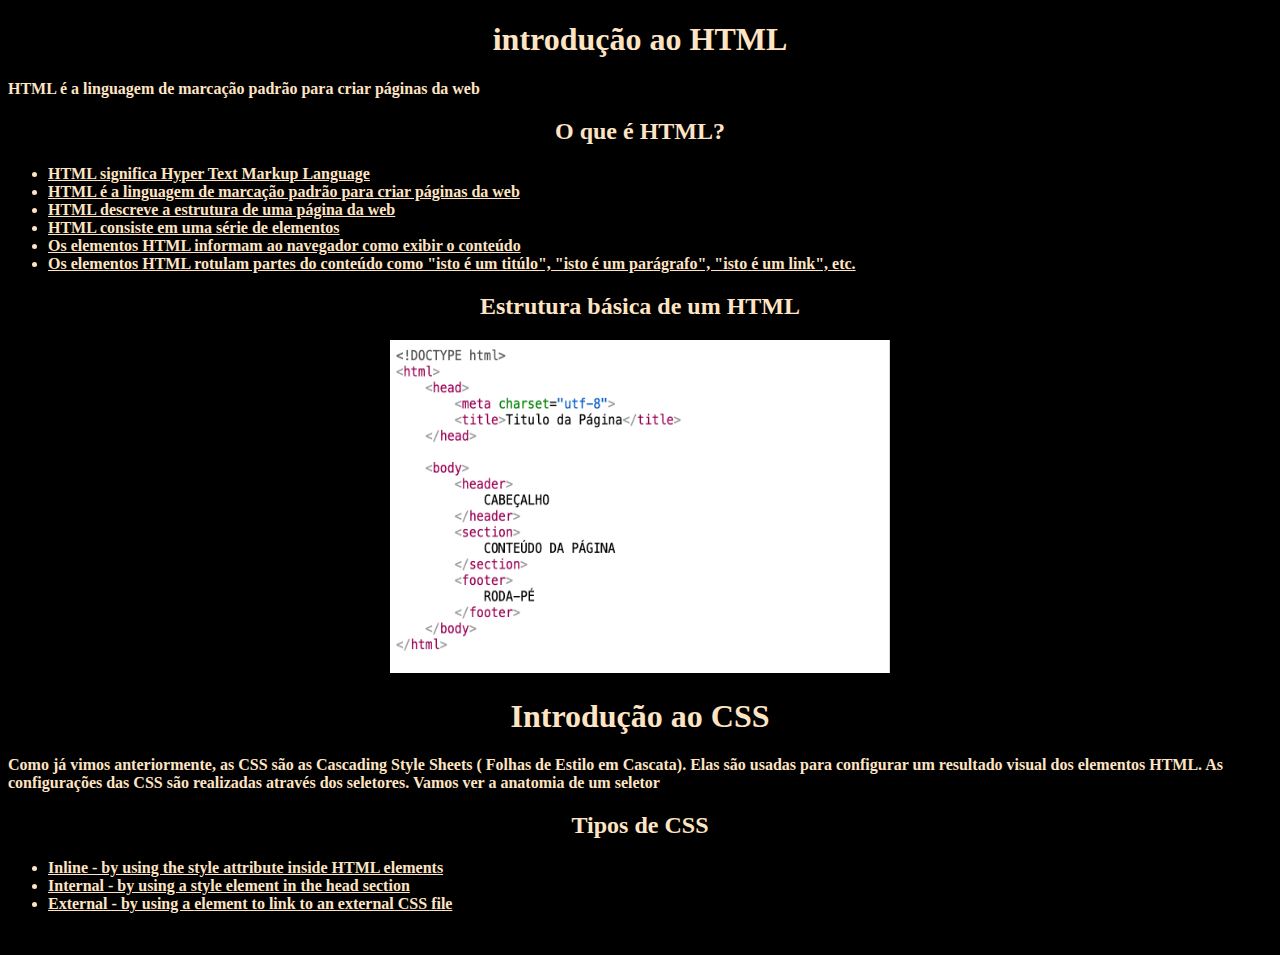
<file: CSS_INTERNO/css_interno.html>
<!DOCTYPE html>
<html lang="pt-br">
<head>
    <meta charset="UTF-8">
    <meta name="viewport" content="width=device-width, initial-scale=1.0">
    <title>Primeiro Site HTML</title>
    <style type="text/css">

body{

background-color: black;

}

h1,h2{

text-align: center;
color: bisque;
font-weight: bolder;

}

p{

color: bisque;
font-weight: bolder;
font-size: justify;

}


ul li {

text-decoration: underline;
color: bisque;
font-weight: bolder;

}

figure{

text-align: center;
border: 5px dashed color(srgb rgb(248, 248, 248) rgb(255, 255, 255) rgb(255, 255, 255))
}
    </style>
</head>
<body>
  
    <h1>introdução ao HTML</h1>
        <p>HTML é a linguagem de marcação padrão para criar páginas da web </p>
    <h2>O que é HTML?</h2>
        <ul>
            <li>HTML significa Hyper Text Markup Language</li>
            <li>HTML é a linguagem de marcação padrão para criar páginas da web</li>
            <li>HTML descreve a estrutura de uma página da web</li>
            <li>HTML consiste em uma série de elementos</li>
            <li>Os elementos HTML informam ao navegador como exibir o conteúdo</li>
            <li>Os elementos HTML rotulam partes do conteúdo como "isto é um titúlo", "isto é um parágrafo", "isto é um link", etc.</li>
        </ul>
    <h2>Estrutura básica de um HTML</h2>

    <figure>

      <img src="img2/estrutura.basicaHTML.png" alt="Código básico do HTML" width="500" height="333"> 

    </figure>

    <h1>Introdução ao CSS</h1>
        <p>Como já vimos anteriormente, as CSS são as Cascading Style Sheets ( Folhas de Estilo em Cascata). Elas são usadas para configurar um resultado visual dos elementos HTML. As configurações das CSS são realizadas através dos seletores. Vamos ver a anatomia de um seletor</p>
    <h2>Tipos de CSS</h2>
    <ul>
        <li>Inline - by using the style attribute inside HTML elements</li>
        <li>Internal - by using a style element in the head section</li>
        <li>External - by using a <link> element to link to an external CSS file</lin>
    </ul>

    
    <footer>Desenvolvido por Vinicius Vicentini</footer>
</body>
</html>
</file>
<file: site_lty/css/estilo.css>
body{
    background-color:#e08f2c;
}

*{
    margin: 0;
    padding: 0;
    box-sizing: border-box;
    font-family: Arial, sans-serif;
    scroll-behavior: smooth;
}

.container{
    max-width: 1200px;
    margin: auto;
    padding: 20px;
}

header{
    background-color: #e35342;
    color: lavender;
    padding: 15px 15px 15px 15px;
    width: 100%;
    top: 0;
    position: fixed;
    z-index: 1000;
}

nav ul{
    list-style: none;
    display: flex;
    flex-wrap: wrap;
    justify-content: center;
}

nav ul li{
    margin-left: 20px;
}

nav ul li a{
    color: #ffff;
    text-decoration: none;
}

header .container{
    display: flex;
    justify-content: space-between;
    align-items: center;
    flex-wrap: wrap;
}

.logo{
    font-size: 2em;
    font-weight: bold;
}


.banner{
    background: url(../img/banner\ lty2.jpg) no-repeat center/cover;
    height: 400px;
    display: flex;
    flex-direction: column;
    margin-top: 90px;
    align-items: flex-start;
    justify-content: center;
    padding-left: 30px;
    color: #ffff;
    font-size: 1.3em;
    text-align: left;
    text-shadow: 2px 2px 5px #ffff;
}

#história{
    padding: 35px;
    background-color: #e35342;
    color: #ffff;
}

.sobre-container{
    display: flex;
    justify-content: space-between;
    align-items: center;
    gap: 40px;
    max-width: 1400px;
    margin: auto;
}

.sobre-texto{
    flex: 1;
    padding: 20px;
}

.sobre-texto h1{
    font-size: 1.5;
    margin-bottom: 20px;
}

.sobre-texto p{
    font-size: 1;
    line-height: 1.5;
    text-align: justify;
    margin-top: 10px;
}

.sobre-texto a{
    color: #ffff;
    text-decoration: none;
    font-size: 0.8em;
}

.fonte{
    font-size: 0.8em;
}

.hex-grid{
    display: flex;
    flex-wrap: wrap;
    gap: 15px;
    justify-content: center;
    flex: 1;
}

.hex{
    width: 140px;
    height: 120px;
    clip-path: polygon(50% 0%, 93% 25%, 93% 75%, 50% 100%, 7% 75%, 7% 25%);
    overflow: hidden;
    background-color: #e08f2c;
    position: relative;
}

.hex img{
    width: 100%;
    height: 100%;
    object-fit: cover;

}

@media (max-width:675px){
    header .container{
        flex-direction: column;
        text-align: center;
    }

    nav ul{
        margin-top: 10px;
        flex-direction: column;
    }

    .banner{
        margin-top: 160px;
    }

    
}

#personagens .container{
    display: grid;
    grid-template-columns: repeat(auto-fit, minmax(200px, 1fr));
    gap: 20px;
    text-align: center;
    padding: 50px 0;
}

#personagens .item{
    background-color: #ffff;
    border: 1px solid #7c7979;
    border-radius: 10px;
    padding: 20px;
    box-shadow: 0 4px 8px rgb(rgb(221, 119, 119));
    transition: transform 0.2s ease, box-shadow 0.2s ease;
    cursor: pointer;
}

#personagens .item:hover{
    transform: translateY(-5px);
    box-shadow: 0 8px 16px #554e4e;
}

#personagens .item:active{
    transform: scale(0.98);
    box-shadow: 0 4px 6px #cfcccc;
}

#personagens .item p{
    margin-top: 15px;
    font-size: 0.95em;
    color: burlywood;
}

#personagens .imagem img{
    width: 100%;
    max-width: 150px;
    height: auto;
    margin-bottom: 10px;
}
</file>
<file: siteia/css/estilo.css>
body{

    background-color: cornflowerblue;
}

header{

    background-color: #03192f;
    color: #dfe0e5;
    padding: 15px 15px 15px 15px;
    width: 100%;
    top: 0;
    position:sticky;
    z-index: 1000;
    margin-bottom: 1rem;
}

*{
    margin: 1;
    padding: 1;
    box-sizing: border-box;
    font-family: Arial, Helvetica, sans-serif;
    scroll-behavior: smooth;
}

.container{

    max-width: 1200px;
    margin: auto;
    padding: 20px;
}

nav ul{

    list-style: none;
    display: flex;
    flex-wrap: wrap;
    justify-content: center;
}

nav ul li{

    margin-left: 20px;
}

nav ul li a{

    color: #dfe0e5;
    text-decoration: none;
}

header .container{
    display: flex;
    justify-content: space-between;
    align-items: center;
    flex-wrap: wrap;
}

.logo{

    font-size: 2em;
    font-weight: bold;
}

@media (max-width:675px){
    header .container{
        flex-direction: column;
        text-align: center;
    }

    nav ul{
        margin-top: 10px;
        flex-direction: column;
    }
}
</file>
<file: ConclusaoDaPrimeiraPagina/style.css>
body{

    background-color: black;

}

h1,h2{

 text-align: center;
 color: bisque;
 font-weight: bolder;

}

p{

color: bisque;
font-weight: bolder;
font-size: justify;

}


ul li {

text-decoration: underline;
color: bisque;
font-weight: bolder;

}

figure{

    text-align: center;
    border: 5px dashed color(srgb rgb(248, 248, 248) rgb(255, 255, 255) rgb(255, 255, 255))
}
</file>
<file: CSS_EXTERNO/estilo.css>
body{

    background-color: black;

}

h1,h2{

 text-align: center;
 color: bisque;
 font-weight: bolder;

}

p{

color: bisque;
font-weight: bolder;
font-size: justify;

}


ul li {

text-decoration: underline;
color: bisque;
font-weight: bolder;

}

figure{

    text-align: center;
    border: 5px dashed color(srgb rgb(248, 248, 248) rgb(255, 255, 255) rgb(255, 255, 255))
}
</file>
